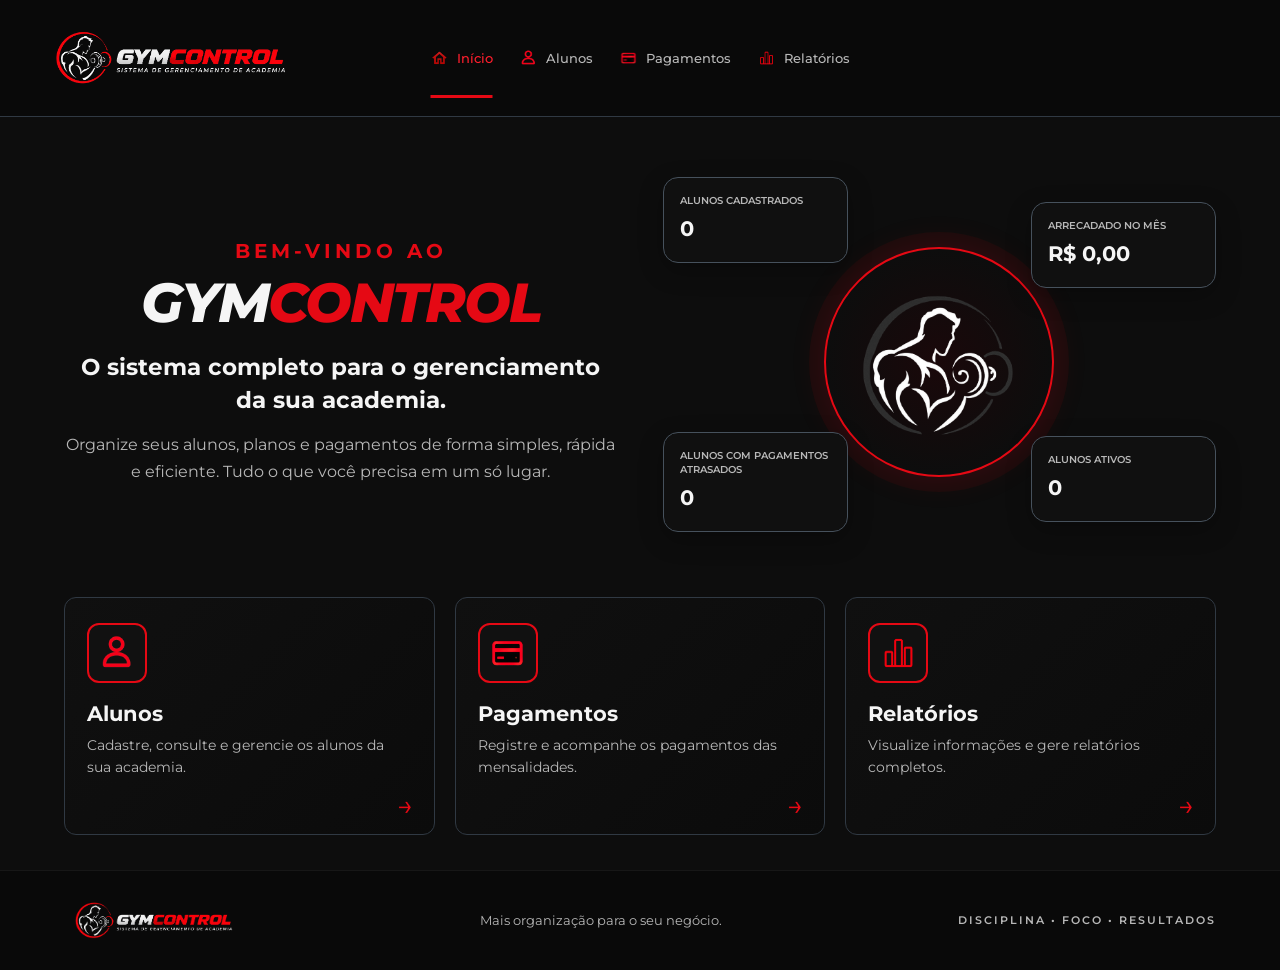
<file: index.html>
<!DOCTYPE html>
<html lang="pt-BR">

<head>
    <meta charset="UTF-8">
    <meta name="viewport" content="width=device-width, initial-scale=1.0">

    <title>GymControl | Sistema de Academia</title>

    <link href="https://fonts.googleapis.com/css2?family=Montserrat:wght@400;500;600;700;800&display=swap" rel="stylesheet">

    <!-- Biblioteca de ícones -->
    <link rel="stylesheet" href="https://cdnjs.cloudflare.com/ajax/libs/font-awesome/6.7.2/css/all.min.css">

    <link rel="stylesheet" href="style.css">
</head>

<body>

    <!-- CABEÇALHO -->
    <header class="cabecalho">

        <a href="index.html" class="logo">
            <img src="imagens/logo.png"
                 alt="GymControl - Sistema de gerenciamento de academia">
        </a>

       
        <!-- MENU CENTRALIZADO -->
        <nav class="menu">

            <a href="index.html" class="menu-link ativo">
                <img src="imagens/inicio.png" alt="">
                <span>Início</span>
            </a>

            <a href="alunos.html" class="menu-link">
                <img src="imagens/alunos.png" alt="">
                <span>Alunos</span>
            </a>

            <a href="pagamentos.html" class="menu-link">
                <img src="imagens/pagamentos.png" alt="">
                <span>Pagamentos</span>
            </a>

            <a href="relatorios.html" class="menu-link">
                <img src="imagens/relatorios.png" alt="">
                <span>Relatórios</span>
            </a>

        </nav>

    </header>


    <!-- CONTEÚDO PRINCIPAL -->
    <main class="conteudo">

        <!-- APRESENTAÇÃO -->
        <section class="apresentacao">

            <div class="texto-apresentacao">

                <p class="subtitulo">BEM-VINDO AO</p>

                <h1>GYM<span>CONTROL</span></h1>

                <h2>
                    O sistema completo para o gerenciamento
                    da sua academia.
                </h2>

                <p class="descricao">
                    Organize seus alunos, planos e pagamentos
                    de forma simples, rápida e eficiente.
                    Tudo o que você precisa em um só lugar.
                </p>

            </div>


           <div class="painel-indicadores">

                <div class="circulo-central">
                    <span class="icone-academia">
                        <img src="imagens/academia.png" alt="">
                    </span>
                </div>

                <div class="indicador indicador-alunos">
                    <p>ALUNOS CADASTRADOS</p>
                    <h3 id="indicadorAlunos">0</h3>
                </div>

                <div class="indicador indicador-pagamentos">
                    <p>ARRECADADO NO MÊS</p>
                    <h3 id="indicadorArrecadado">R$ 0,00</h3>
                </div>

                <div class="indicador indicador-planos">
                    <p>ALUNOS COM PAGAMENTOS ATRASADOS</p>
                    <h3 id="indicadorAtrasados">0</h3>
                </div>

                <div class="indicador indicador-ativos">
                    <p>ALUNOS ATIVOS</p>
                    <h3 id="indicadorAtivos">0</h3>
                </div>

            </div>

        </section>


        <!-- ATALHOS DO SISTEMA -->
        <section class="atalhos">

            <!-- ALUNOS -->
            <a href="alunos.html" class="card">

                <div class="card-icone">
                    <img src="imagens/alunos.png" alt="">
                </div>

                <h3>Alunos</h3>

                <p>
                    Cadastre, consulte e gerencie
                    os alunos da sua academia.
                </p>

                <span class="card-link">&rarr;</span>

            </a>



            <!-- PAGAMENTOS -->
            <a href="pagamentos.html" class="card">

                <div class="card-icone">
                    <img src="imagens/pagamentos.png" alt="">
                </div>

                <h3>Pagamentos</h3>

                <p>
                    Registre e acompanhe
                    os pagamentos das mensalidades.
                </p>

                <span class="card-link">&rarr;</span>

            </a>


            <!-- RELATÓRIOS -->
            <a href="relatorios.html" class="card">

                <div class="card-icone">
                    <img src="imagens/relatorios.png" alt="">
                </div>

                <h3>Relatórios</h3>

                <p>
                    Visualize informações e
                    gere relatórios completos.
                </p>

                <span class="card-link">&rarr;</span>

            </a>

        </section>

    </main>


    <!-- RODAPÉ -->
    <footer class="rodape">

        <a href="index.html" class="rodape-logo">
            <img src="imagens/logo.png" alt="GymControl">
        </a>

        <p>Mais organização para o seu negócio.</p>

        <div class="rodape-slogan">
            DISCIPLINA &bull; FOCO &bull; RESULTADOS
        </div>

    </footer>
    
    <script src="Modelo.js"></script>
    <script src="controlador.js"></script>
</body>

</html>
</file>
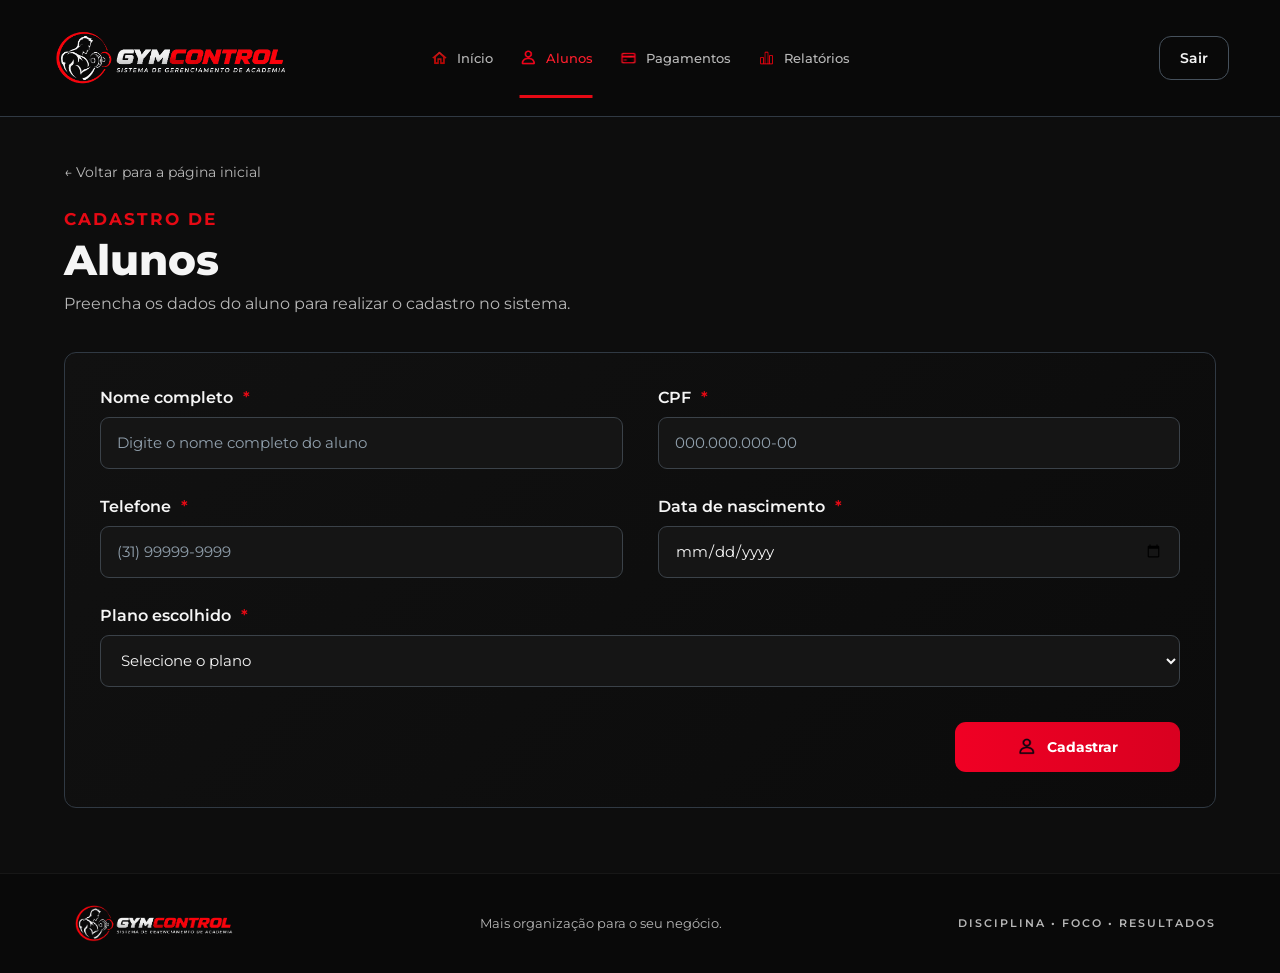
<file: alunos.html>
<!DOCTYPE html>
<html lang="pt-BR">

<head>
    <meta charset="UTF-8">
    <meta name="viewport" content="width=device-width, initial-scale=1.0">

    <title>GymControl | Cadastro de Alunos</title>

    <link href="https://fonts.googleapis.com/css2?family=Montserrat:wght@400;500;600;700;800&display=swap"
          rel="stylesheet">

    <link rel="stylesheet" href="style.css">
</head>

<body>

    <!-- CABEÇALHO -->
    <header class="cabecalho">

        <a href="index.html" class="logo">
            <img src="imagens/logo.png"
                 alt="GymControl - Sistema de gerenciamento de academia">
        </a>

        <!-- MENU DE NAVEGAÇÃO -->
        <nav class="menu">

            <a href="index.html" class="menu-link">
                <img src="imagens/inicio.png" alt="">
                <span>Início</span>
            </a>

            <a href="alunos.html" class="menu-link ativo"
               aria-current="page">
                <img src="imagens/alunos.png" alt="">
                <span>Alunos</span>
            </a>


            <a href="pagamentos.html" class="menu-link">
                <img src="imagens/pagamentos.png" alt="">
                <span>Pagamentos</span>
            </a>

            <a href="relatorios.html" class="menu-link">
                <img src="imagens/relatorios.png" alt="">
                <span>Relatórios</span>
            </a>

        </nav>

        <a href="index.html" class="botao-sair">
            Sair
        </a>

    </header>


    <!-- CONTEÚDO PRINCIPAL -->
    <main class="pagina-cadastro">

        <!-- LINK PARA VOLTAR -->
        <a href="index.html" class="voltar">
            &larr; Voltar para a página inicial
        </a>


        <!-- TÍTULO DA PÁGINA -->
        <section class="titulo-pagina">

            <p class="subtitulo-pagina">
                CADASTRO DE
            </p>

            <h1>Alunos</h1>

            <p>
                Preencha os dados do aluno para realizar o cadastro no sistema.
            </p>

        </section>


        <!-- FORMULÁRIO DE CADASTRO -->
        <section class="formulario-container">

            <form class="formulario" action="#" method="post">

                <!-- NOME COMPLETO -->
                <div class="campo">

                    <label for="nome">
                        Nome completo <span>*</span>
                    </label>

                    <input
                        type="text"
                        id="inpNomeAluno"
                        placeholder="Digite o nome completo do aluno"
                        autocomplete="name"
                        required
                    >

                </div>


                <!-- CPF -->
                <div class="campo">

                    <label for="cpf">
                        CPF <span>*</span>
                    </label>

                    <input
                        type="text"
                        id="inpCpf"
                        name="cpf"
                        placeholder="000.000.000-00"
                        maxlength="14"
                        inputmode="numeric"
                        autocomplete="off"
                        required
                    >

                </div>


                <!-- TELEFONE -->
                <div class="campo">

                    <label for="telefone">
                        Telefone <span>*</span>
                    </label>

                    <input
                        type="tel"
                        id="inpNumeroTelefone"
                        name="telefone"
                        placeholder="(31) 99999-9999"
                        autocomplete="tel"
                        required
                    >

                </div>


                <!-- DATA DE NASCIMENTO -->
                <div class="campo">

                    <label for="dataNascimento">
                        Data de nascimento <span>*</span>
                    </label>

                    <input
                        type="date"
                        id="inpDataNascimento"
                        name="dataNascimento"
                        autocomplete="bday"
                        required
                    >

                </div>


                
                <!-- PLANO ESCOLHIDO -->
                <div class="campo campo-completo">

                    <label for="plano">
                        Plano escolhido <span>*</span>
                    </label>

                    <select id="inpPlano" name="plano" required>
                        <option value="" selected disabled> Selecione o plano</option>
                        <option value="Anual">Anual</option>
                        <option value="Semestral">Semestral</option>
                        <option value="Trimestral">Trimestral</option>
                        <option value="Mensal">Mensal</option>
                    </select>
                </div>



                <!-- BOTÃO CADASTRAR -->
                <div class="acoes-formulario">

                    <button type="button" class="botao-cadastrar" onclick="cadastrarAluno()">

                        <span class="icone-botao" aria-hidden="true">
                            <img src="imagens/cadastrar-aluno.png" alt="">
                        </span>

                        Cadastrar

                    </button>

                </div>

            </form>

        </section>

    </main>


    <!-- RODAPÉ -->
    <footer class="rodape">

        <a href="index.html" class="rodape-logo">
            <img src="imagens/logo.png" alt="GymControl">
        </a>

        <p>Mais organização para o seu negócio.</p>

        <div class="rodape-slogan">
            DISCIPLINA &bull; FOCO &bull; RESULTADOS
        </div>

    </footer>
    
    <script src="Modelo.js"></script>
    <script src="controlador.js"></script>
    
</body>
</html>
</file>
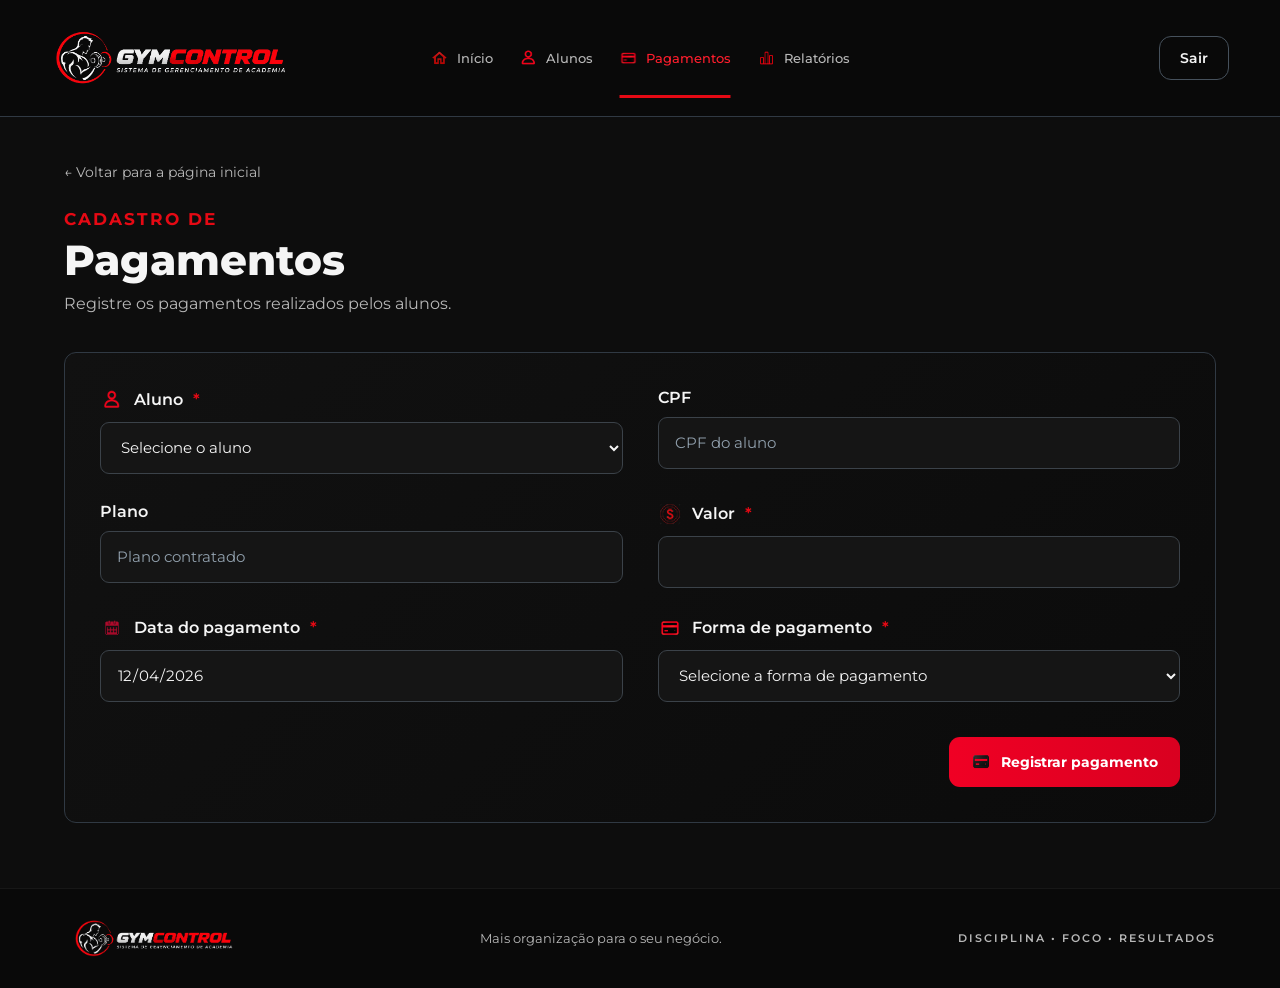
<file: pagamentos.html>
<!DOCTYPE html>
<html lang="pt-BR">

<head>
    <meta charset="UTF-8">
    <meta name="viewport" content="width=device-width, initial-scale=1.0">

    <title>GymControl | Cadastro de Pagamentos</title>

    <link href="https://fonts.googleapis.com/css2?family=Montserrat:wght@400;500;600;700;800&display=swap"
          rel="stylesheet">

    <link rel="stylesheet" href="style.css">
</head>

<body>

    <!-- CABEÇALHO -->
    <header class="cabecalho">

        <a href="index.html" class="logo">
            <img src="imagens/logo.png"
                 alt="GymControl - Sistema de gerenciamento de academia">
        </a>

        <!-- MENU DE NAVEGAÇÃO -->
        <nav class="menu">

            <a href="index.html" class="menu-link">
                <img src="imagens/inicio.png" alt="">
                <span>Início</span>
            </a>

            <a href="alunos.html" class="menu-link">
                <img src="imagens/alunos.png" alt="">
                <span>Alunos</span>
            </a>

            <a href="pagamentos.html" class="menu-link ativo"
               aria-current="page">
                <img src="imagens/pagamentos.png" alt="">
                <span>Pagamentos</span>
            </a>

            <a href="relatorios.html" class="menu-link">
                <img src="imagens/relatorios.png" alt="">
                <span>Relatórios</span>
            </a>

        </nav>

        <a href="index.html" class="botao-sair">
            Sair
        </a>

    </header>


    <!-- CONTEÚDO PRINCIPAL -->
    <main class="pagina-cadastro">

        <!-- VOLTAR PARA A PÁGINA INICIAL -->
        <a href="index.html" class="voltar">
            &larr; Voltar para a página inicial
        </a>


        <!-- TÍTULO DA PÁGINA -->
        <section class="titulo-pagina">

            <p class="subtitulo-pagina">
                CADASTRO DE
            </p>

            <h1>Pagamentos</h1>

            <p>
                Registre os pagamentos realizados pelos alunos.
            </p>

        </section>


        <!-- FORMULÁRIO DE PAGAMENTO -->
        <section class="formulario-container">

            <form class="formulario" action="#" method="post">

                <!-- ALUNO -->
                <div class="campo">

                    <label for="aluno">
                        <span class="icone-campo">
                            <img src="imagens/alunos.png" alt="">
                        </span>
                        Aluno <span class="obrigatorio">*</span>
                    </label>

                    <select id="inpAlunoPagamento" name="aluno" required onchange="preencherValorPagamento()">

                        <option value="" selected disabled>
                            Selecione o aluno
                        </option>

                    </select>

                </div>

                <div class="campo">

                    <label for="inpCpfPagamento">
                        CPF
                    </label>

                    <input
                        type="text"
                        id="inpCpfPagamento"
                        readonly
                        placeholder="CPF do aluno"
                    >

                </div>

                <div class="campo">

                    <label for="inpPlanoPagamento">
                        Plano
                    </label>

                    <input
                        type="text"
                        id="inpPlanoPagamento"
                        readonly
                        placeholder="Plano contratado"
                    >

                </div>


                <!-- VALOR -->
                <div class="campo">

                    <label for="valor">
                        <span class="icone-campo">
                            <img src="imagens/valor.png" alt="">
                        </span>
                        Valor <span class="obrigatorio">*</span>
                    </label>

                    <input
                        type="number"
                        id="inpValor"
                        name="valor"
                        required
                        readonly
                    >

                </div>


                <div class="campo">

                    <label for="inpDataPagamento">
                        <span class="icone-campo">
                            <img src="imagens/calendario.png" alt="">
                        </span>

                        Data do pagamento
                        <span class="obrigatorio">*</span>
                    </label>

                    <input
                        type="date"
                        id="inpDataPagamento"
                        name="dataPagamento"
                        required
                        readonly
                    >

                </div>


                <!-- FORMA DE PAGAMENTO -->
                <div class="campo">

                    <label for="formaPagamento">
                        <span class="icone-campo">
                            <img src="imagens/pagamentos.png" alt="">
                        </span>
                        Forma de pagamento
                        <span class="obrigatorio">*</span>
                    </label>

                    <select
                        id="inpFormaPagamento"
                        name="formaPagamento"
                        required
                    >

                        <option value="" selected disabled>
                            Selecione a forma de pagamento
                        </option>

                        <option value="pix">Pix</option>

                        <option value="dinheiro">Dinheiro</option>

                        <option value="credito">Cartão de crédito</option>

                        <option value="debito">Cartão de débito</option>

                    </select>

                </div>


                <!-- BOTÃO REGISTRAR PAGAMENTO -->
                <div class="acoes-formulario">

                    <button type="button" class="botao-cadastrar" onclick="cadastrarPagamento()">

                        <span class="icone-botao" aria-hidden="true">
                            <img src="imagens/cadastrar-pagamentos.png" alt="">
                        </span>

                        Registrar pagamento

                    </button>

                </div>

            </form>

        </section>

    </main>


    <!-- RODAPÉ -->
    <footer class="rodape">

        <a href="index.html" class="rodape-logo">
            <img src="imagens/logo.png" alt="GymControl">
        </a>

        <p>Mais organização para o seu negócio.</p>

        <div class="rodape-slogan">
            DISCIPLINA &bull; FOCO &bull; RESULTADOS
        </div>

    </footer>

    <script src="Modelo.js"></script>
    <script src="controlador.js"></script>
    <script> carregarAlunos(); atualizarDataPagamento();</script>
</body>

</html>
</file>
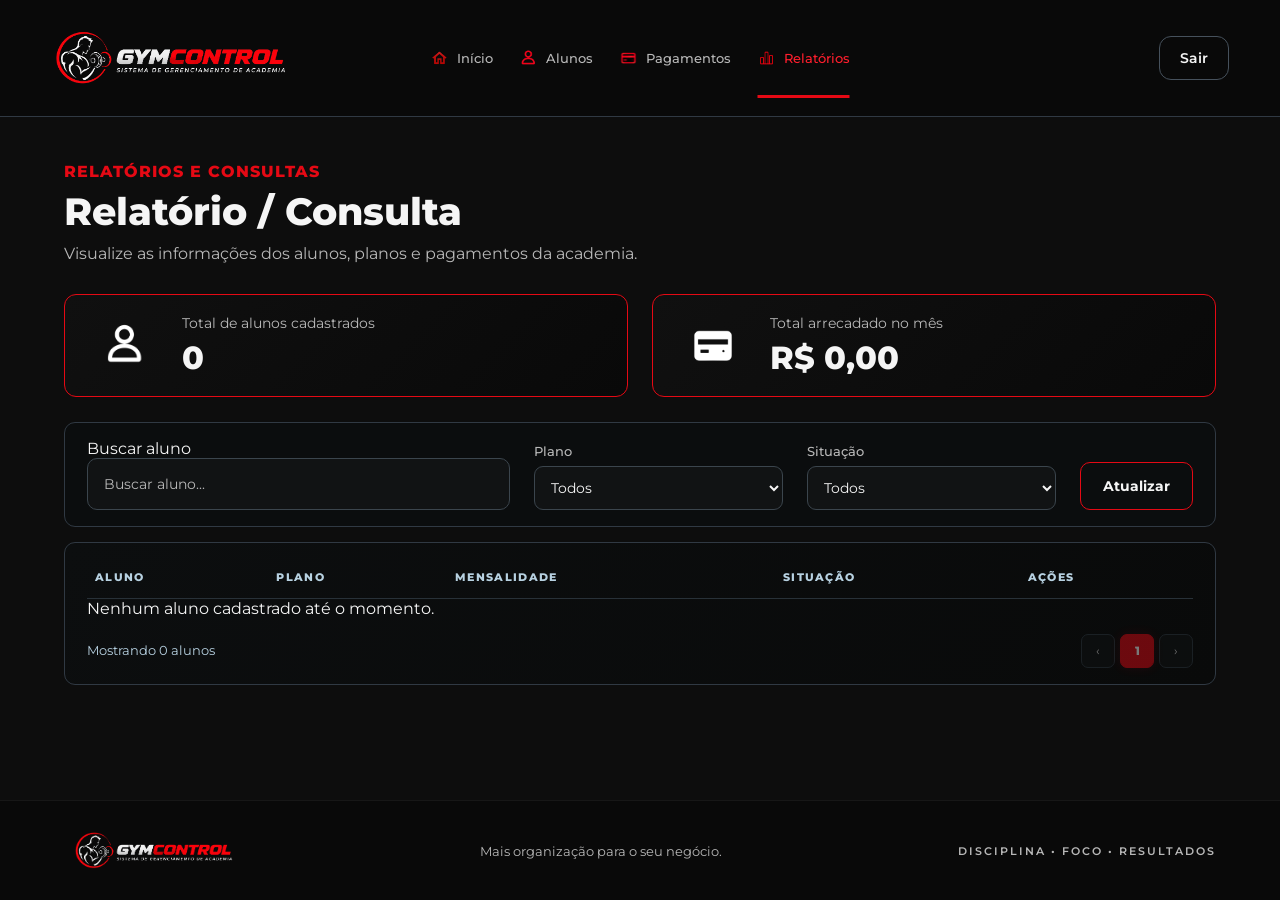
<file: relatorios.html>
<!DOCTYPE html>
<html lang="pt-BR">

<head>
    <meta charset="UTF-8">
    <meta name="viewport" content="width=device-width, initial-scale=1.0">

    <title>GymControl | Relatórios e Consultas</title>

    <link href="https://fonts.googleapis.com/css2?family=Montserrat:wght@400;500;600;700;800&display=swap"
          rel="stylesheet">

    <link rel="stylesheet" href="style.css">
</head>

<body>

    <!-- CABEÇALHO -->
    <header class="cabecalho">

        <a href="index.html" class="logo">
            <img src="imagens/logo.png"
                 alt="GymControl - Sistema de gerenciamento de academia">
        </a>

        <!-- MENU DE NAVEGAÇÃO -->
        <nav class="menu">

            <a href="index.html" class="menu-link">
                <img src="imagens/inicio.png" alt="">
                <span>Início</span>
            </a>

            <a href="alunos.html" class="menu-link">
                <img src="imagens/alunos.png" alt="">
                <span>Alunos</span>
            </a>


            <a href="pagamentos.html" class="menu-link">
                <img src="imagens/pagamentos.png" alt="">
                <span>Pagamentos</span>
            </a>

            <a href="relatorios.html"
               class="menu-link ativo"
               aria-current="page">
                <img src="imagens/relatorios.png" alt="">
                <span>Relatórios</span>
            </a>

        </nav>

        <a href="index.html" class="botao-sair">
            Sair
        </a>

    </header>


    <!-- CONTEÚDO PRINCIPAL -->
    <main class="pagina-relatorios">

        <!-- TÍTULO -->
        <section class="titulo-relatorios">

            <p class="subtitulo-pagina">
                RELATÓRIOS E CONSULTAS
            </p>

            <h1>Relatório / Consulta</h1>

            <p>
                Visualize as informações dos alunos, planos e pagamentos da academia.
            </p>

        </section>


        <!-- INDICADORES GERAIS -->
        <section class="resumo-relatorios">

            <!-- TOTAL DE ALUNOS -->
            <article class="resumo-card">

                <div class="resumo-icone">
                    <img src="imagens/alunos.png" alt="">
                </div>

                <div>
                    <p>Total de alunos cadastrados</p>
                    <h2 id="totalAlunos">0</h2>
                </div>

            </article>


            <!-- TOTAL ARRECADADO -->
            <article class="resumo-card">

                <div class="resumo-icone">
                    <img src="imagens/cadastrar-pagamentos.png" alt="">
                </div>

                <div>
                    <p>Total arrecadado no mês</p>
                    <h2 id="totalArrecadado">R$ 0,00</h2>
                </div>

            </article>

        </section>


        <!-- FILTROS DE CONSULTA -->
        <section class="filtros-relatorios">

            <!-- BUSCA POR ALUNO -->
            <div class="campo-busca">

                <label for="buscarAluno" class="sr-only">
                    Buscar aluno
                </label>

                <input
                    type="search"
                    id="buscarAluno"
                    name="buscarAluno"
                    placeholder="Buscar aluno..."
                >

            </div>


            <!-- FILTRO POR PLANO -->
            <div class="filtro-campo">

                <label for="filtroPlano">Plano</label>

                <select id="filtroPlano" name="filtroPlano">
                    <option value="todos">Todos</option>
                    <option value="Anual">Anual</option>
                    <option value="Semestral">Semestral</option>
                    <option value="Trimestral">Trimestral</option>
                    <option value="Mensal">Mensal</option>
                </select>

            </div>


            <!-- FILTRO POR SITUAÇÃO -->
            <div class="filtro-campo">

                <label for="filtroSituacao">Situação</label>

                <select id="filtroSituacao" name="filtroSituacao">

                    <option value="todos">Todos</option>
                    <option value="pago">Pago</option>
                    <option value="pendente">Pendente</option>
                    <option value="atrasado">Atrasado</option>

                </select>

            </div>


            <!-- BOTÃO ATUALIZAR -->
            <button type="button"
                    class="botao-atualizar"
                    id="btnAtualizar">

                Atualizar

            </button>

        </section>


        <!-- TABELA DE RELATÓRIOS -->
        <section class="tabela-container">

            <div class="tabela-responsiva">

                <table class="tabela-relatorios">

                    <!-- CABEÇALHO DA TABELA -->
                    <thead>
                        <tr>
                            <th>Aluno</th>
                            <th>Plano</th>
                            <th>Mensalidade</th>
                            <th>Situação</th>
                            <th>Ações</th>
                        </tr>
                    </thead>


                    <!--
                        O JavaScript preencherá esta área
                        com os alunos e seus dados cadastrados.
                    -->
                    <tbody id="listaRelatorios">
                    </tbody>

                </table>


            <!-- JANELA DE EDIÇÃO DO ALUNO -->
            <div id="modalEdicao" class="modal-edicao">

                <div class="conteudo-modal">

                    <h2>Editar aluno</h2>

                    <form id="formEdicao">

                        <label for="editNomeAluno">Nome completo</label>
                        <input type="text" id="editNomeAluno" required>

                        <label for="editCpf">CPF</label>
                        <input type="text" id="editCpf" required>

                        <label for="editTelefone">Telefone</label>
                        <input type="text" id="editTelefone" required>

                        <label for="editDataNascimento">Data de nascimento</label>
                        <input type="date" id="editDataNascimento" required>

                        <label for="editPlano">Plano</label>
                        <select id="editPlano" required>
                            <option value="Anual">Anual</option>
                            <option value="Semestral">Semestral</option>
                            <option value="Trimestral">Trimestral</option>
                            <option value="Mensal">Mensal</option>
                        </select>

                        <div class="botoes-modal">
                            <button type="button" id="btnCancelarEdicao">
                                Cancelar
                            </button>

                            <button type="submit">
                                Salvar alterações
                            </button>
                        </div>

                    </form>

                </div>

            </div>



                <!-- MENSAGEM PARA A TABELA VAZIA -->
                <p id="mensagemVazia" class="mensagem-vazia">
                    Nenhum aluno cadastrado até o momento.
                </p>

            </div>


            <!-- RODAPÉ DA TABELA -->
            <div class="paginacao-relatorios">

                <p id="contadorRelatorios">
                    Mostrando 0 alunos
                </p>

                <div class="botoes-paginacao"
                     aria-label="Paginação">

                    <button type="button"
                            disabled
                            aria-label="Página anterior">
                        &lsaquo;
                    </button>

                    <button type="button"
                            class="pagina-ativa"
                            aria-current="page"
                            disabled>
                        1
                    </button>

                    <button type="button"
                            disabled
                            aria-label="Próxima página">
                        &rsaquo;
                    </button>

                </div>

            </div>

        </section>

    </main>


    <!-- RODAPÉ DO SITE -->
    <footer class="rodape">

        <a href="index.html" class="rodape-logo">
            <img src="imagens/logo.png" alt="GymControl">
        </a>

        <p>Mais organização para o seu negócio.</p>

        <div class="rodape-slogan">
            DISCIPLINA &bull; FOCO &bull; RESULTADOS
        </div>

    </footer>

    <script src="Modelo.js"></script>
    <script src="controlador.js"></script>

    <script>carregarRelatorios();</script>
</body>

</html>
</file>
<file: style.css>
/* ==============================
   CONFIGURAÇÕES GERAIS
============================== */

* {
    margin: 0;
    padding: 0;
    box-sizing: border-box;
}

:root {
    --preto: #0D0D0D;
    --cinza-escuro: #1A1A1A;
    --vermelho: #E50914;
    --vermelho-hover: #FF1E2D;
    --branco: #F5F5F5;
    --cinza-claro: #B8B8B8;
    --borda: #303943;
}

body {
    font-family: 'Montserrat', sans-serif;
    background-color: var(--preto);
    color: var(--branco);
    min-height: 100vh;
    display: flex;
    flex-direction: column;
}

a {
    color: inherit;
    text-decoration: none;
}

button,
a {
    -webkit-tap-highlight-color: transparent;
}


/* ==============================
   CABEÇALHO
============================== */

.cabecalho {
    position: relative;
    width: 100%;
    min-height: 100px;
    padding: 18px 4%;
    display: flex;
    align-items: center;
    justify-content: space-between;
    gap: 25px;
    border-bottom: 1px solid var(--borda);
    background-color: #090909;
}

/* LOGO */

.logo {
    display: flex;
    align-items: center;
    flex-shrink: 0;
    text-decoration: none;
    z-index: 2;
}

.logo img {
    display: block;
    width: 330px;
    max-height: 80px;
    object-fit: contain;
    object-position: left center;
}

/* Estilos antigos da logo em texto */

.logo-simbolo {
    width: 58px;
    height: 58px;
    border: 3px solid var(--vermelho);
    border-radius: 50%;
    display: flex;
    align-items: center;
    justify-content: center;
    color: var(--branco);
    font-size: 22px;
    font-weight: 800;
    font-style: italic;
    flex-shrink: 0;
}

.logo-texto h2 {
    font-size: 25px;
    font-weight: 800;
    font-style: italic;
    letter-spacing: -1px;
}

.logo-texto h2 span {
    color: var(--vermelho);
}

.logo-texto p {
    margin-top: 4px;
    font-size: 9px;
    font-weight: 600;
    letter-spacing: 1.2px;
    color: var(--cinza-claro);
}


/* ==============================
   MENU DE NAVEGAÇÃO
============================== */


.menu {
    position: absolute;
    left: 50%;
    top: 50%;
    transform: translate(-50%, -50%);

    display: flex;
    align-items: center;
    justify-content: center;
    gap: 27px;
}

.menu-link {
    position: relative;
    display: flex;
    align-items: center;
    justify-content: center;
    gap: 8px;

    padding: 14px 0;
    color: var(--cinza-claro);
    font-size: 13px;
    font-weight: 500;
    white-space: nowrap;

    transition: color 0.3s ease;
}

/* Imagens do menu */
.menu-link img {
    width: 18px;
    height: 18px;
    object-fit: contain;
    display: block;
    transition: transform 0.3s ease;
}

.menu-link:hover,
.menu-link.ativo {
    color: var(--vermelho-hover);
}

.menu-link:hover img {
    transform: translateY(-2px);
}

.menu-link.ativo::after {
    content: "";
    position: absolute;
    bottom: -17px;
    left: 0;
    width: 100%;
    height: 3px;
    background-color: var(--vermelho);
}



/* ==============================
   CONTEÚDO PRINCIPAL
============================== */

.conteudo {
    width: 100%;
    max-width: 1600px;
    margin: 0 auto;
    padding: 45px 5% 35px;
    flex: 1;
}


/* ==============================
   APRESENTAÇÃO INICIAL
============================== */

.apresentacao {
    display: grid;
    grid-template-columns: 1fr 1fr;
    align-items: center;
    gap: 45px;
    min-height: 400px;
    margin-bottom: 35px;
}

.texto-apresentacao {
    width: 100%;
    max-width: 620px;
    display: flex;
    flex-direction: column;
    align-items: center;
    justify-content: center;
    text-align: center;
    margin: 0 auto;
}

.subtitulo {
    margin-bottom: 10px;
    color: var(--vermelho);
    font-size: 20px;
    font-weight: 700;
    letter-spacing: 4px;
    text-align: center;
}

.texto-apresentacao h1 {
    margin-bottom: 18px;
    font-size: 55px;
    font-weight: 800;
    font-style: italic;
    letter-spacing: -2px;
    line-height: 1.1;
    text-align: center;
}

.texto-apresentacao h1 span {
    color: var(--vermelho);
}

.texto-apresentacao h2 {
    max-width: 560px;
    margin-bottom: 15px;
    font-size: 23px;
    line-height: 1.4;
    font-weight: 700;
    text-align: center;
}

.descricao {
    max-width: 550px;
    color: var(--cinza-claro);
    font-size: 16px;
    line-height: 1.7;
    text-align: center;
}


/* ==============================
   PAINEL DE INDICADORES
============================== */

.painel-indicadores {
    position: relative;
    width: 100%;
    min-height: 390px;
    display: flex;
    align-items: center;
    justify-content: center;
}

.circulo-central {
    width: 230px;
    height: 230px;
    border: 2px solid var(--vermelho);
    border-radius: 50%;
    display: flex;
    align-items: center;
    justify-content: center;
    background: radial-gradient(
        circle,
        #1A080A 0%,
        #0D0D0D 70%
    );
    box-shadow:
        0 0 0 15px #E5091410,
        0 0 35px #E5091420;
}


.icone-academia img {
    width: 180px;
    height: 180px;
    object-fit: contain;
    display: block;
}

.icone-academia {
    display: flex;
    align-items: center;
    justify-content: center;
    filter: grayscale(1);
}



/* ==============================
   INDICADORES
============================== */

.indicador {
    position: absolute;
    z-index: 2;
    width: 185px;
    padding: 16px;
    border: 1px solid #46515C;
    border-radius: 15px;
    background-color: #101010;
    box-shadow: 0 8px 25px #00000040;
}

.indicador p {
    margin-bottom: 8px;
    color: var(--cinza-claro);
    font-size: 10px;
    font-weight: 600;
    line-height: 1.4;
}

.indicador h3 {
    margin-bottom: 5px;
    color: var(--branco);
    font-size: 21px;
    font-weight: 700;
}

.indicador span {
    color: var(--vermelho-hover);
    font-size: 13px;
    font-weight: 700;
}

.indicador-alunos {
    top: 10px;
    left: 0;
}

.indicador-pagamentos {
    top: 35px;
    right: 0;
}

.indicador-planos {
    bottom: 25px;
    left: 0;
}

.indicador-ativos {
    right: 0;
    bottom: 35px;
}


/* ==============================
   CARTÕES DE ATALHO
============================== */

.atalhos {
    width: 100%;
    display: grid;
    grid-template-columns: repeat(3, minmax(0, 1fr));
    gap: 20px;
    align-items: stretch;
}

.card {
    position: relative;
    min-width: 0;
    min-height: 230px;
    padding: 25px 22px 55px;
    display: flex;
    flex-direction: column;
    align-items: flex-start;
    border: 1px solid var(--borda);
    border-radius: 12px;
    background: linear-gradient(
        135deg,
        #101010 0%,
        #0B0B0B 100%
    );
    color: var(--branco);
    text-decoration: none;
    cursor: pointer;
    transition:
        transform 0.3s ease,
        border-color 0.3s ease,
        box-shadow 0.3s ease;
}

.card:hover {
    transform: translateY(-5px);
    border-color: var(--vermelho);
    box-shadow: 0 10px 30px #E5091412;
}


/* ==============================
   IMAGENS DOS CARTÕES
============================== */

.card-icone {
    width: 60px;
    height: 60px;
    margin-bottom: 18px;
    display: flex;
    align-items: center;
    justify-content: center;
    overflow: hidden;
    border: 2px solid var(--vermelho);
    border-radius: 12px;
    background-color: #111111;
    color: var(--vermelho-hover);
    font-size: 30px;
}

.card-icone img {
    display: block;
    width: 70%;
    height: 70%;
    object-fit: contain;
}


/* ==============================
   TEXTOS DOS CARTÕES
============================== */

.card h3 {
    margin-bottom: 8px;
    color: var(--branco);
    font-size: 21px;
    font-weight: 700;
}

.card p {
    width: 100%;
    color: var(--cinza-claro);
    font-size: 14px;
    line-height: 1.6;
}


/* ==============================
   SETA DOS CARTÕES
============================== */

.card-link {
    position: absolute;
    right: 20px;
    bottom: 12px;
    color: var(--vermelho);
    font-size: 28px;
    transition:
        color 0.3s ease,
        right 0.3s ease;
}

.card:hover .card-link {
    right: 14px;
    color: var(--vermelho-hover);
}


/* ==============================
   RODAPÉ
============================== */

.rodape {
    width: 100%;
    min-height: 95px;
    padding: 22px 5%;
    display: flex;
    align-items: center;
    justify-content: space-between;
    gap: 20px;
    border-top: 1px solid #171717;
    background-color: #090909;
}

.rodape-logo {
    display: flex;
    align-items: center;
    gap: 12px;
}

.rodape-logo img {
    display: block;
    width: 180px;
    max-height: 55px;
    object-fit: contain;
}

.rodape-logo strong {
    width: 48px;
    height: 48px;
    display: flex;
    align-items: center;
    justify-content: center;
    border: 2px solid var(--vermelho);
    border-radius: 50%;
    font-size: 18px;
    font-style: italic;
}

.rodape-logo span {
    font-size: 17px;
    font-weight: 700;
}

.rodape p {
    color: var(--cinza-claro);
    font-size: 13px;
}

.rodape-slogan {
    color: var(--cinza-claro);
    font-size: 11px;
    font-weight: 600;
    letter-spacing: 2px;
    text-align: right;
}



/* ==============================
   PÁGINA DE CADASTRO
============================== */

.pagina-cadastro {
    width: 100%;
    max-width: 1300px;
    margin: 0 auto;
    padding: 45px 5% 65px;
    flex: 1;
}

.voltar {
    display: inline-block;
    margin-bottom: 28px;
    color: var(--cinza-claro);
    font-size: 14px;
    transition: color 0.3s ease;
}

.voltar:hover {
    color: var(--vermelho-hover);
}

.titulo-pagina {
    margin-bottom: 35px;
}

.subtitulo-pagina {
    margin-bottom: 5px;
    color: var(--vermelho);
    font-size: 17px;
    font-weight: 700;
    letter-spacing: 2px;
}

.titulo-pagina h1 {
    margin-bottom: 5px;
    color: var(--branco);
    font-size: 42px;
    font-weight: 800;
}

.titulo-pagina > p:last-child {
    color: var(--cinza-claro);
    font-size: 16px;
    line-height: 1.6;
}

.formulario-container {
    padding: 35px;
    border: 1px solid var(--borda);
    border-radius: 12px;
    background: linear-gradient(135deg, #111111, #0B0B0B);
}

.formulario {
    display: grid;
    grid-template-columns: repeat(2, minmax(0, 1fr));
    gap: 28px 35px;
}

.campo {
    display: flex;
    flex-direction: column;
    gap: 10px;
    min-width: 0;
}

.campo label {
    color: var(--branco);
    font-size: 16px;
    font-weight: 600;
}

.campo label span {
    color: var(--vermelho);
}

.campo input,
.campo select {
    width: 100%;
    min-height: 52px;
    padding: 14px 16px;
    border: 1px solid #3B4249;
    border-radius: 9px;
    outline: none;
    background-color: #151515;
    color: var(--branco);
    font-family: inherit;
    font-size: 15px;
    transition: border-color 0.3s ease;
}

.campo input::placeholder {
    color: #91A0AD;
}

.campo input:focus,
.campo select:focus {
    border-color: var(--vermelho);
}

.campo select {
    cursor: pointer;
}

.campo-completo {
    grid-column: 1 / -1;
}

.acoes-formulario {
    grid-column: 1 / -1;
    display: flex;
    justify-content: flex-end;
    margin-top: 7px;
}

.botao-cadastrar {
    min-width: 225px;
    min-height: 50px;
    padding: 14px 22px;
    display: flex;
    align-items: center;
    justify-content: center;
    gap: 10px;
    border: none;
    border-radius: 11px;
    background: linear-gradient(90deg, #F00024, #D90020);
    color: white;
    font-family: inherit;
    font-size: 14px;
    font-weight: 700;
    cursor: pointer;
    transition: 0.3s ease;
}

.botao-cadastrar:hover {
    background: var(--vermelho-hover);
    transform: translateY(-2px);
}

.icone-botao {
    display: flex;
    align-items: center;
    justify-content: center;
}

.icone-botao img {
    width: 20px;
    height: 20px;
    object-fit: contain;
}

/* BOTÃO SAIR */

.botao-sair {
    z-index: 2;
    flex-shrink: 0;
    padding: 12px 20px;
    border: 1px solid #46515C;
    border-radius: 12px;
    color: var(--branco);
    font-size: 14px;
    font-weight: 600;
    transition: 0.3s ease;
}

.botao-sair:hover {
    border-color: var(--vermelho);
    color: var(--vermelho-hover);
}


/* ÍCONES DOS CAMPOS DO FORMULÁRIO */

.campo label {
    display: flex;
    align-items: center;
    gap: 10px;
    flex-wrap: wrap;
}

.icone-campo {
    display: inline-flex;
    align-items: center;
    justify-content: center;
    flex-shrink: 0;
    width: 24px;
    height: 24px;
}

.icone-campo img {
    display: block;
    width: 22px;
    height: 22px;
    object-fit: contain;
}

/* A cor vermelha fica somente no asterisco */

.campo label .obrigatorio {
    color: var(--vermelho);
}


/* ========================================
   PÁGINA DE RELATÓRIOS — GYMCONTROL
======================================== */

.pagina-relatorios {
    position: relative;
    isolation: isolate;
    width: 100%;
    max-width: 1600px;
    margin: 0 auto;
    padding: 45px 5% 35px;
    flex: 1;
}


/* TÍTULO DA PÁGINA */

.titulo-relatorios {
    margin-bottom: 28px;
}

.titulo-relatorios .subtitulo-pagina {
    margin-bottom: 8px;
    color: var(--vermelho);
    font-size: 16px;
    font-weight: 800;
    letter-spacing: 1px;
}

.titulo-relatorios h1 {
    margin-bottom: 6px;
    color: var(--branco);
    font-size: 38px;
    font-weight: 800;
    line-height: 1.2;
}

.titulo-relatorios > p:last-child {
    color: var(--cinza-claro);
    font-size: 16px;
    line-height: 1.6;
}


/* ========================================
   CARTÕES DE RESUMO
======================================== */

.resumo-relatorios {
    display: grid;
    grid-template-columns: repeat(2, minmax(0, 1fr));
    gap: 24px;
    margin-bottom: 25px;
}

.resumo-card {
    min-width: 0;
    min-height: 98px;
    padding: 18px 28px;
    display: flex;
    align-items: center;
    gap: 25px;

    border: 1px solid var(--vermelho);
    border-radius: 12px;
    background: linear-gradient(135deg, #101010, #090909);

    transition:
        background-color 0.3s ease,
        box-shadow 0.3s ease;
}

.resumo-card:hover {
    box-shadow: 0 0 20px #E5091415;
}

.resumo-icone {
    width: 64px;
    height: 64px;
    flex-shrink: 0;

    display: flex;
    align-items: center;
    justify-content: center;
}

.resumo-icone img {
    display: block;
    width: 48px;
    height: 48px;
    object-fit: contain;

    /* Deixa os ícones brancos para combinar
       com o visual da página */
    filter: grayscale(1) brightness(0) invert(1);
}

.resumo-card p {
    margin-bottom: 5px;
    color: var(--cinza-claro);
    font-size: 14px;
    line-height: 1.5;
}

.resumo-card h2 {
    color: var(--branco);
    font-size: 32px;
    font-weight: 800;
    line-height: 1.2;
    overflow-wrap: anywhere;
}


/* ========================================
   ÁREA DE FILTROS
======================================== */

.filtros-relatorios {
    width: 100%;
    margin-bottom: 15px;
    padding: 16px 22px;

    display: grid;
    grid-template-columns: 1.7fr 1fr 1fr auto;
    align-items: end;
    gap: 24px;

    border: 1px solid var(--borda);
    border-radius: 11px;
    background-color: #0B0D0E;
}


/* Campo de busca */

.campo-busca {
    min-width: 0;
}

.campo-busca input {
    width: 100%;
    min-height: 52px;
    padding: 0 16px;

    border: 1px solid #3B454D;
    border-radius: 10px;
    outline: none;

    background-color: #111314;
    color: var(--branco);
    font-family: inherit;
    font-size: 14px;

    transition: border-color 0.3s ease;
}

.campo-busca input::placeholder {
    color: var(--cinza-claro);
}

.campo-busca input:focus {
    border-color: var(--vermelho);
}


/* Campos dos filtros */

.filtro-campo {
    min-width: 0;
    display: flex;
    flex-direction: column;
    gap: 7px;
}

.filtro-campo label {
    color: var(--cinza-claro);
    font-size: 13px;
    font-weight: 500;
}

.filtro-campo select {
    width: 100%;
    min-height: 44px;
    padding: 0 12px;

    border: 1px solid #3B454D;
    border-radius: 9px;
    outline: none;

    background-color: #111314;
    color: var(--branco);
    font-family: inherit;
    font-size: 14px;

    cursor: pointer;
}

.filtro-campo select:focus {
    border-color: var(--vermelho);
}

.filtro-campo select option {
    background-color: #111111;
    color: var(--branco);
}


/* Botão atualizar */

.botao-atualizar {
    min-height: 48px;
    padding: 0 22px;

    display: inline-flex;
    align-items: center;
    justify-content: center;

    border: 1px solid var(--vermelho);
    border-radius: 10px;

    background-color: transparent;
    color: var(--branco);
    font-family: inherit;
    font-size: 14px;
    font-weight: 700;
    white-space: nowrap;

    cursor: pointer;
    transition:
        background-color 0.3s ease,
        transform 0.3s ease;
}

.botao-atualizar:hover {
    background-color: var(--vermelho);
    transform: translateY(-2px);
}


/* ========================================
   TABELA DE RELATÓRIOS
======================================== */

.tabela-container {
    width: 100%;
    min-width: 0;
    padding: 10px 22px 16px;

    border: 1px solid var(--borda);
    border-radius: 11px;
    background: linear-gradient(135deg, #0C0E0F, #090A0A);
}

.tabela-responsiva {
    width: 100%;
    overflow-x: auto;
}

.tabela-relatorios {
    width: 100%;
    border-collapse: collapse;
    text-align: left;
}

.tabela-relatorios thead th {
    padding: 17px 8px 14px;

    border-bottom: 1px solid #283138;

    color: #B7D1E1;
    font-size: 11px;
    font-weight: 800;
    letter-spacing: 1.3px;
    text-transform: uppercase;
    white-space: nowrap;
}

.tabela-relatorios tbody td {
    padding: 14px 8px;

    border-bottom: 1px solid #252D32;

    color: var(--branco);
    font-size: 14px;
    font-weight: 500;
    line-height: 1.5;
}

.tabela-relatorios tbody tr {
    transition: background-color 0.2s ease;
}

.tabela-relatorios tbody tr:hover {
    background-color: #FFFFFF06;
}

.tabela-relatorios tbody tr:last-child td {
    border-bottom: none;
}


/* ========================================
   SITUAÇÃO DOS PAGAMENTOS
======================================== */

.situacao {
    display: inline-flex;
    align-items: center;
    justify-content: center;

    min-width: 80px;
    padding: 6px 13px;

    border-radius: 10px;

    color: #FFFFFF;
    font-size: 12px;
    font-weight: 600;
    white-space: nowrap;
}

.situacao.pago {
    background-color: #075735;
}

.situacao.pendente {
    background-color: #805000;
}

.situacao.atrasado {
    background-color: #8D1018;
}


/* ========================================
   BOTÕES DE AÇÃO DA TABELA
======================================== */

.acoes-tabela {
    white-space: nowrap;
}

.acoes-tabela button {
    margin-right: 5px;
}

.botao-acao {
    min-height: 36px;
    padding: 0 10px;

    border: 1px solid #3D4A54;
    border-radius: 8px;

    background-color: #101314;
    color: var(--branco);
    font-family: inherit;
    font-size: 11px;
    font-weight: 600;

    cursor: pointer;
    transition:
        border-color 0.3s ease,
        background-color 0.3s ease;
}

.botao-acao:hover {
    border-color: var(--vermelho);
    background-color: #E5091415;
}


/* ========================================
   PAGINAÇÃO
======================================== */

.paginacao-relatorios {
    padding-top: 16px;

    display: flex;
    align-items: center;
    justify-content: space-between;
    gap: 18px;
}

.paginacao-relatorios > p {
    color: #B7D1E1;
    font-size: 13px;
    line-height: 1.5;
}

.botoes-paginacao {
    display: flex;
    align-items: center;
    justify-content: flex-end;
    flex-wrap: wrap;
    gap: 5px;
}

.botoes-paginacao button {
    min-width: 34px;
    height: 34px;
    padding: 0 8px;

    border: 1px solid #303B44;
    border-radius: 7px;

    background-color: #101314;
    color: var(--branco);
    font-family: inherit;
    font-size: 12px;

    cursor: pointer;
    transition:
        background-color 0.2s ease,
        border-color 0.2s ease;
}

.botoes-paginacao button:hover:not(:disabled) {
    border-color: var(--vermelho);
}

.botoes-paginacao button.pagina-ativa {
    border-color: var(--vermelho);
    background-color: var(--vermelho);
    color: #FFFFFF;
    font-weight: 800;
    box-shadow: 0 0 12px #E5091435;
}

.botoes-paginacao button:disabled {
    opacity: 0.45;
    cursor: not-allowed;
}




/* JANELA DE EDIÇÃO */
.modal-edicao {
    display: none;
    position: fixed;
    z-index: 1000;
    top: 0;
    left: 0;
    width: 100%;
    height: 100%;
    background-color: rgba(0, 0, 0, 0.8);
    justify-content: center;
    align-items: center;
    padding: 20px;
    box-sizing: border-box;
}

/* CONTEÚDO DO MODAL */
.conteudo-modal {
    background-color: #1a1a1a;
    color: white;
    width: 100%;
    max-width: 500px;
    max-height: 90vh;
    overflow-y: auto;
    padding: 30px;
    border-radius: 12px;
    box-sizing: border-box;
}

/* TÍTULO */
.conteudo-modal h2 {
    color: #E50914;
    text-align: center;
    margin-bottom: 25px;
}

/* CAMPOS DO FORMULÁRIO */
.conteudo-modal form {
    display: flex;
    flex-direction: column;
    gap: 10px;
}

.conteudo-modal label {
    font-weight: bold;
    margin-top: 8px;
}

.conteudo-modal input,
.conteudo-modal select {
    padding: 12px;
    border: 1px solid #444;
    border-radius: 6px;
    background-color: #292929;
    color: white;
    font-family: 'Montserrat', sans-serif;
    outline: none;
}

.conteudo-modal input:focus,
.conteudo-modal select:focus {
    border-color: #E50914;
}

/* BOTÕES */
.botoes-modal {
    display: flex;
    gap: 12px;
    margin-top: 20px;
}

.botoes-modal button {
    flex: 1;
    padding: 12px;
    border: none;
    border-radius: 6px;
    cursor: pointer;
    font-family: 'Montserrat', sans-serif;
    font-weight: bold;
}

#btnCancelarEdicao {
    background-color: #444;
    color: white;
}

#btnCancelarEdicao:hover {
    background-color: #555;
}

.botoes-modal button[type="submit"] {
    background-color: #E50914;
    color: white;
}

.botoes-modal button[type="submit"]:hover {
    background-color: #FF1E2D;
}

/* BOTÃO DE EDITAR */
.botao-editar {
    background: none;
    border: none;
    cursor: pointer;
    padding: 5px;
    display: flex;
    align-items: center;
    justify-content: center;
}

.botao-editar img {
    width: 24px;
    height: 24px;
    object-fit: contain;
}

.botao-editar:hover {
    transform: scale(1.15);
}

/* BOTÃO DE EXCLUIR */
.botao-excluir {
    background: none;
    border: none;
    cursor: pointer;
    padding: 5px;
    display: flex;
    align-items: center;
    justify-content: center;
}

.botao-excluir img {
    width: 24px;
    height: 24px;
    object-fit: contain;
}

.botao-excluir:hover {
    transform: scale(1.15);
}

/* ALINHAMENTO DOS BOTÕES DE AÇÃO */
#listaRelatorios td:last-child {
    display: flex;
    align-items: center;
    justify-content: center;
    gap: 12px;
}
</file>
